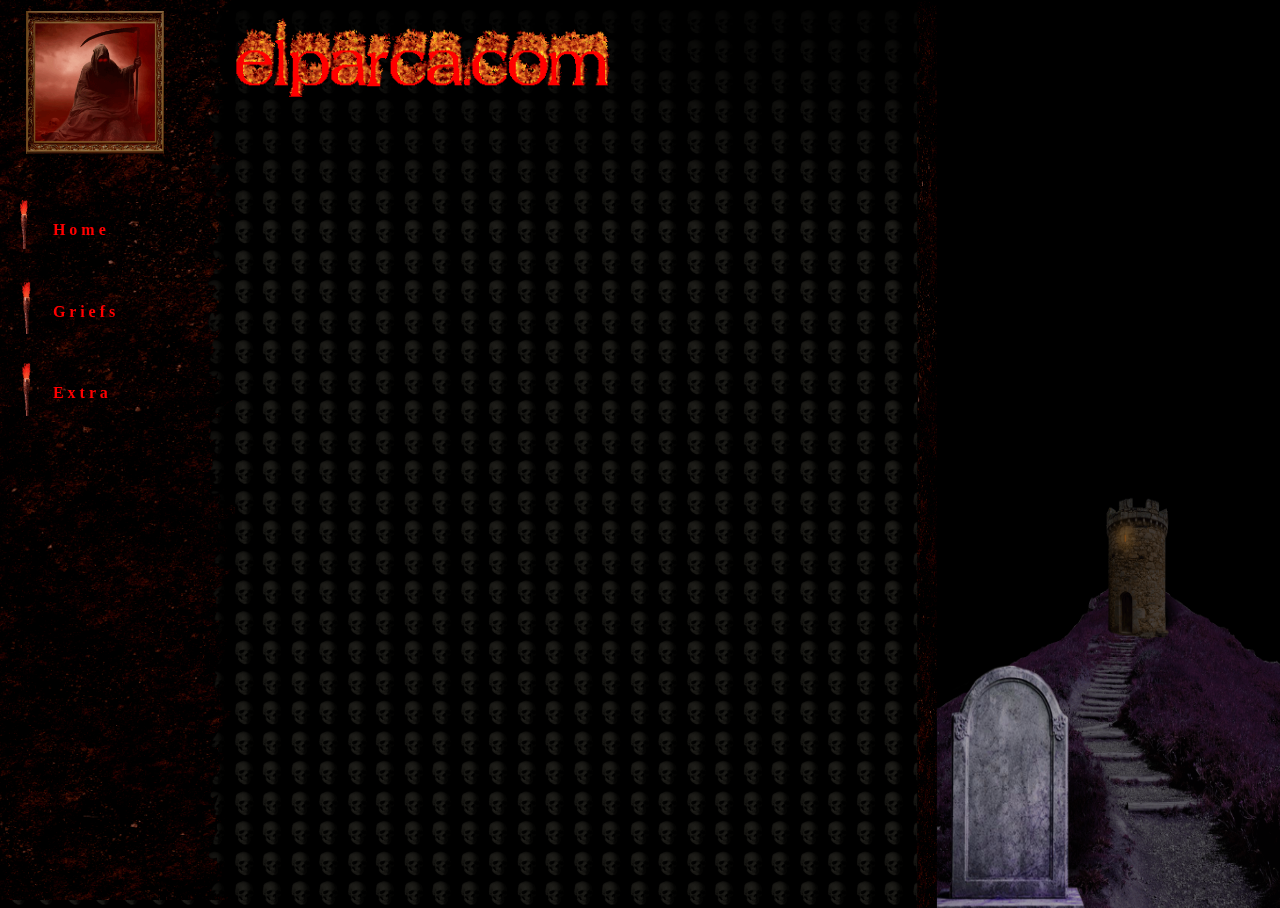
<file: index.html>
<!DOCTYPE html>
    <meta charset="UTF-8">
    <meta name="viewport" content="width=device-width, initial-scale=1.0">
    <link rel="icon" href="parca.png" type="image/png">
    <div class="image-titulo">
        <title>elparca.com</title>
        <img src="title.gif">
    </div>
    <link rel="stylesheet" href="styles.css">
<body>

    <div class="container">
        
        <div class="background"></div>
        <img src="background.png" width="130px" id="parca">

        <img src="panel.png" id="panel">

        <div class="panel_background">
            
                    <img src="parca.gif" id="parca">
                    <img src="torch.gif" id="torch1">
                    <a href='file:///C:/Users/David/Desktop/elparca.com/main.html'id="panel_text" onmouseover="playSound()">H o m e</a>
                    <img src="torch.gif" id="torch2">
                    <a href="file:///C:/Users/David/Desktop/elparca.com/main.html" id="panel_text" onmouseover="playSound()">G r i e f s</a>
                    <img src="torch.gif" id="torch3">
                    <a href="file:///C:/Users/David/Desktop/elparca.com/main.html" id="panel_text" onmouseover="playSound()">E x t r a</a>
                

                <audio id="hoverSound">
                    <source src="select.mp3" type="audio/mpeg">
                  </audio>
                <script src="scripts.js"></script>

        </div>

        

        <div class = "separator">
            <img src="background_panel.png" width="20px" height="1000px">
        </div>
        <div class = "right-tower">
            <audio id="clickSound" src="toc.mp3"></audio>
            <img src="click.png" id="door" onmousedown="door()">
            <img src="tombstone.png" id="tombstone">
            <img src="tower.gif" width ="600px" height="500px">

        </div>
        <div class ="door_tower">
            
        </div>
    </div>
</body>
</html>
</file>
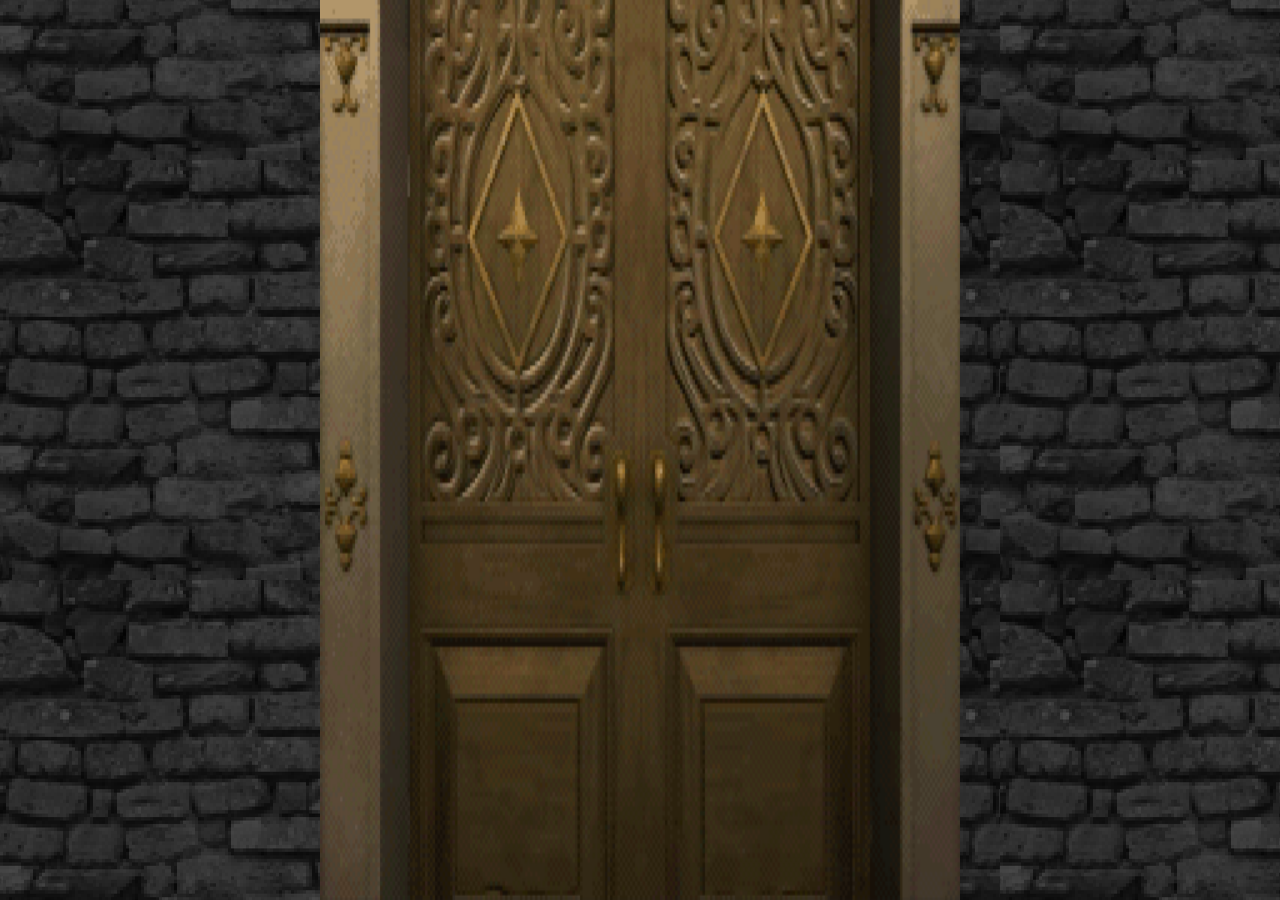
<file: door.html>
<!DOCTYPE html>
<head>
    <meta charset="UTF-8">
    <meta name="viewport" content="width=device-width, initial-scale=1.0">
    <title>Document</title>
</head>
<body>
    <img src="door_closed.png" id="door_closed" onclick="desaparecer()">
    <img src="door.gif" id="door">
    

    <script>
        
        function desaparecer() {
        var audio = new Audio('door_open.mp3');
        audio.play();

        setTimeout(function() {
        document.getElementById('door_closed').style.display = 'none';
        document.getElementById('door').src = 'door.gif';
        setTimeout(function() {
          window.location.href = 'https://elparca.com/'; 
        }, 1400); 
      }, 100); 
        }

        
    
      </script>

      <style>
        body{
          
          background-image: url('door_background.png'); 
         margin: 0; 
        height: 100vh;
        display: flex; 
        justify-content: center; 
        align-items: center;
        }
        #door{
           position: absolute;
            max-width: 100%;
            max-height: 100%;
            
        }

        #door, #door_closed {
            position: absolute;
            width: 50%;
            height: 100%;
        }

        #door_closed{
            z-index: 1;
            cursor: grabbing;
        }
      </style>
</body>
</html>
</file>
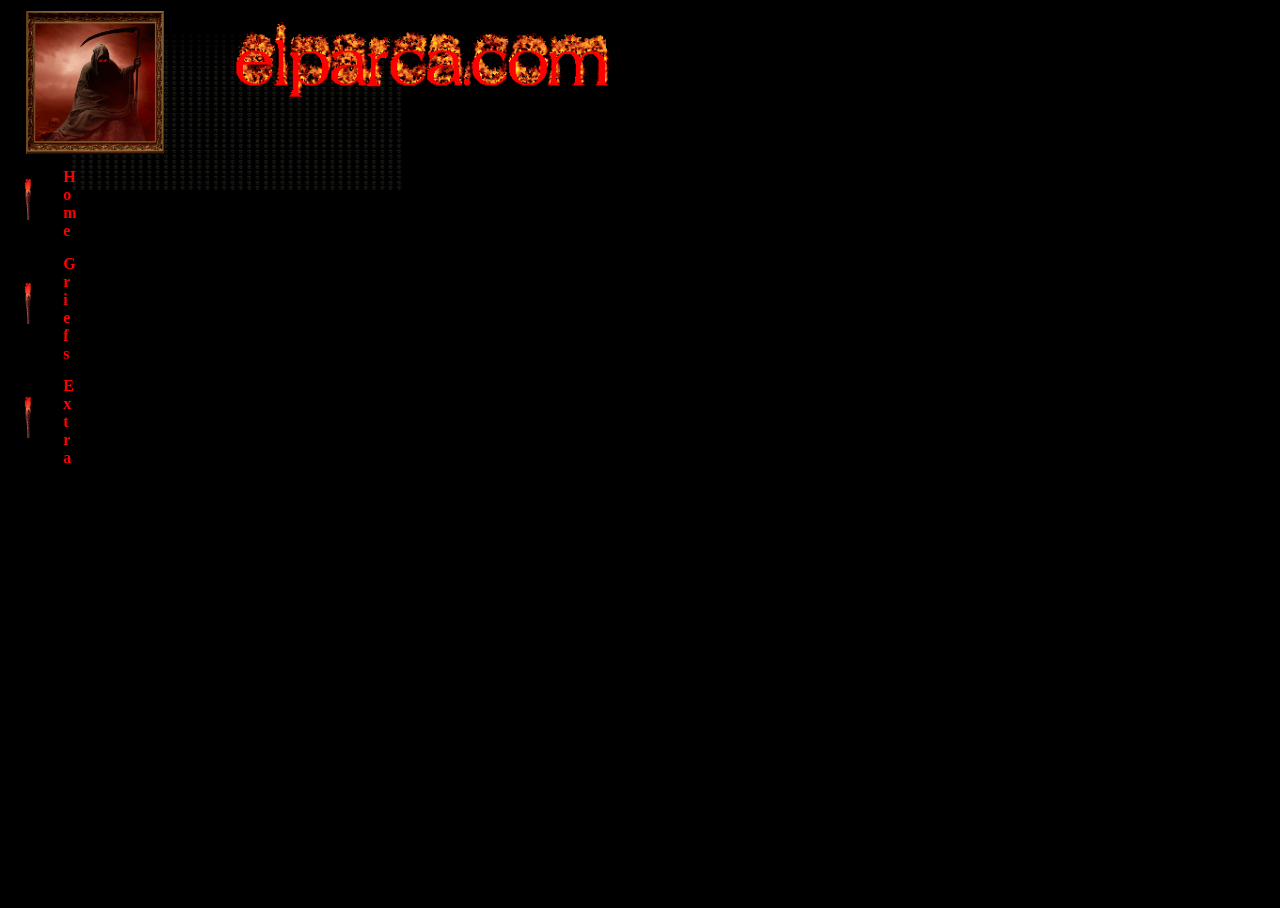
<file: main.html>
<!DOCTYPE html>
<head>
    <meta charset="UTF-8">
    <meta name="viewport" content="width=device-width, initial-scale=1.0">

    <div class="image-titulo">
        <title>elparca.com</title>
        <img src="title.gif">
    </div>
    <link rel="stylesheet" href="styles.css">
</head>
<body>
    <div class="container">
        
        <div class="image-background"></div>
        <img src="background.png" width="130px" id="parca">
        <div class="panel_background">
            
                <img src="parca.gif" width="130px" id="parca">
                <table>
                <tr>
                    <td><img src="torch.gif" width="50px" id="torch"></td>
                    <td><a href='file:///C:/Users/David/Desktop/elparca.com/main.html' onmouseover="playSound()">H o m e</a></li>
                </tr>
                <tr>
                    <td><img src="torch.gif" width="50px" id="torch"></td>
                    <td><a href="pagina1.html"  onmouseover="playSound()">G r i e f s</a></li>
                </tr>
                <tr>
                    <td><img src="torch.gif" width="50px" id="torch"></td>
                    <td><a href="pagina1.html" onmouseover="playSound()">E x t r a</a></li>
                </tr>
                </table>

                <audio id="hoverSound">
                    <source src="select.mp3" type="audio/mpeg">
                  </audio>
                <script src="scripts.js"></script>

        </div>
    </div>
</body>
</html>
</file>
<file: styles.css>
body, html {
    width: 100%;
    height: 100%;   
    background-color: black;
    overflow-x: hidden;
    overflow-y: hidden;
}

.container {
    position: relative;
    height: 100%;
}
.image-titulo img {
    margin-left: 13%;
    width: 21%;
    height: 11%;
    position: absolute;
    z-index: 2;
}


#panel {
    z-index: 2;
    position: fixed;
    top: 0;
    left: 0;
    width: 12.5%; 
    height: 100%;
}

@media screen and (min-width: 1920px) {

    .background {
        z-index: 1;
        position: absolute;
        top: 0;
        left: 0;
        width: 64%;
        height: 93%;
        padding: 1.5%;
        margin-left: 5.75%;
        background-image: url('background.png'); 
        background-size: cover; 
    }

    .image-titulo img {
    width: 21%;
    height: 11%;
    margin-left: 12%;
    }
    #panel {
        width: 14%; 
    }
    .panel_background a {
        margin-left: 10%;
        margin-top: 12%;
        margin-bottom: 5%;
        width: 12%;
    }
    #torch1 {
        width: 12%;
        margin-left: -32%;
        margin-top: 35%;
        position: absolute;
    }

    #torch2 {
        width: 12%;
        margin-left: -1%;
        margin-top: 1%;
        position: absolute;
    }

    #torch3 {
        width: 12%;
        margin-left: -1%;
        margin-top: 1%;
        position: absolute;
    }

    #panel_text {
        font-size: 16px;
    }

    #parca {
    height: 17.5%;
    width: 25%;
    margin-left: 6%;
    margin-top: 2%;
    }

    .right-tower {
        z-index: 0;
        position:absolute;
        margin-left: 72.5%;
        bottom: -0.5%;
    
    }

    .right-tower #door {
        width: 3%;
        height: 9%;
        margin-left:43.8% ;
        bottom: 63%;
    
    }

    .right-tower #tombstone {
        width: 34.5%;
        height: 55%;
        margin-left:1% ;
        bottom: 0.5%;
    
    }
}


@media screen and (max-width: 1919px) and (min-width: 768px) {

    .background {
        z-index: 1;
        position: absolute;
        top: 0;
        left: 0;
        width: 80%;
        height: 96%;
        padding: 1.5%;
        margin-left: -11%;
        background-image: url('background.png'); 
        background-size: cover; 
    }

    .image-titulo img {
    width: 31%;
    height: 11%;
    margin-left: 17%;
    }
    #panel {
        width: 20%; 
    }

    .panel_background a {
        margin-left: 10%;
        margin-top: 12%;
        margin-bottom: 5%;
        width: 12%;
    }
    #torch1 {
        width: 11%;
        margin-left: -32%;
        margin-top: 36%;
        position: absolute;
    }

    #torch2 {
        width: 12%;
        margin-left: -1%;
        margin-top: 1%;
        position: absolute;
    }

    #torch3 {
        width: 12%;
        margin-left: -1%;
        margin-top: 1%;
        position: absolute;
    }
    
    #panel_text {
        font-size: 16px;
    }

    #parca {
        height: 17.5%;
        width: 26%;
        margin-left: 5%;
        margin-top: 2%;
        }

    .separator img{
        position:fixed;
        margin-left:-1.5%;
    }
    .right-tower img {
            width: 35%;
            height: 50%;
            z-index: 0;
            position:absolute;
            margin-left: 71.5%;
            bottom: -0.5%;
        
    }

    .right-tower #door {
        width: 0.9%;
        height: 5%;
        margin-left:87% ;
        bottom: 30%;
    
    }

    .right-tower #tombstone {
        width: 12.5%;
        height: 27.5%;
        margin-left:71.8% ;
        bottom: -0.3%;
    
    }
}


@media screen and (max-width: 1000px) {

    .background {
        z-index: 1;
        position: absolute;
        top: 0;
        left: 0;
        width: 80%;
        height: 96%;
        padding: 1.5%;
        margin-left: -11%;
        background-image: url('background.png'); 
        background-size: cover; 
    }

    .image-titulo img {
        width: 36%;
        height: 14%;
        margin-left: 24%;
        margin-top: -2%;
    }
    #panel {
        width: 30%;
        margin-left: -2%;
    }

    .panel_background a {
        margin-left: 10%;
        margin-top: 12%;
        margin-bottom: 5%;
        width: 10%;
    }
    #torch1 {
        width: 12%;
        margin-left: -23%;
        margin-top: 29%;
        position: absolute;
    }

    #torch2 {
        width: 12%;
        margin-left: -1%;
        margin-top: 1%;
        position: absolute;
    }

    #torch3 {
        width: 12%;
        margin-left: -1%;
        margin-top: 1%;
        position: absolute;
    }

    #panel_text {
        font-size: 13px;
    }

    #parca {
        height: 17.5%;
        width: 19%;
        margin-left: 3%;
        margin-top: 2%;
        }

    .separator img{
        position:fixed;
        margin-left:-1.5%;
     }
    .right-tower img {
        width: 35%;
        height: 50%;
         z-index: 0;
          position:absolute;
           margin-left: 71.5%;
           bottom: -0.5%;
            
     }

     .right-tower #door {
        width: 0.9%;
        height: 5%;
        margin-left:87% ;
        bottom: 30%;
    
    }
 
    .right-tower #tombstone {
        width: 12%;
        height: 26%;
        margin-left:72% ;
        bottom: 0%;
    
    }

}

.panel_background {
    z-index: 2;
    position: fixed;
    top: 0;
    left: 0;
}

.panel_background a {
    
    color: red;
    text-decoration: none;
    font-weight: bold;
}

.panel_background a:hover {
    
    color: rgb(238, 197, 109);
    text-decoration: none;
    font-weight: bold;
    filter: brightness(180%);
    }


#torch {
    margin-bottom: 10px;
}

.panel_background a {
    color: red;
    display: block;
}

#tombstone{
    z-index: 1;
    position:absolute;
    width: 11%;
    height:30.5%;
    margin-left: 0.3%;
    margin-top: 11.5%;
    
}
#tombstone:hover{
    filter: brightness(140%);
}
.separator {
    z-index: 3;
    position:fixed;
    margin-left: 72.5%;
    top: 0;
}

#door{
    cursor:grabbing;
    z-index: 3;
    position:absolute;
    margin-left: 260px;
    margin-top: 145px
    
}
</file>
